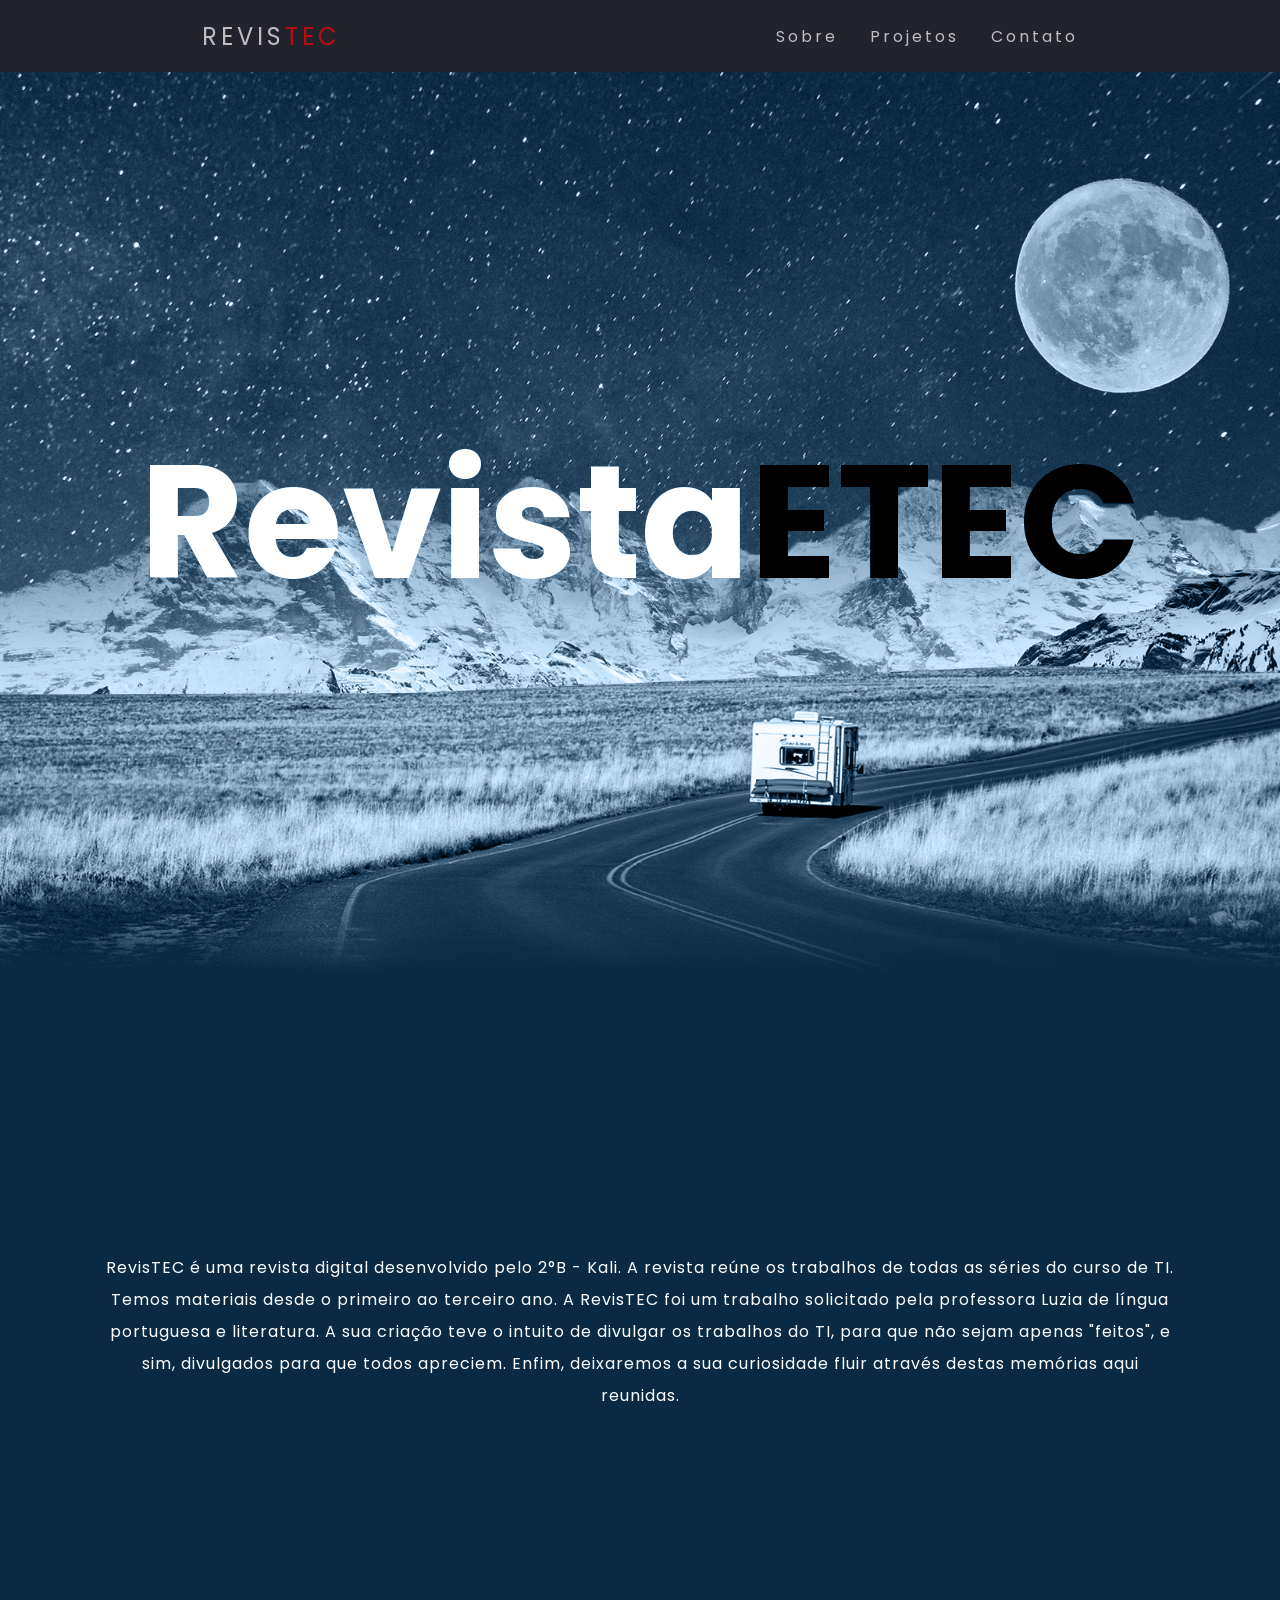
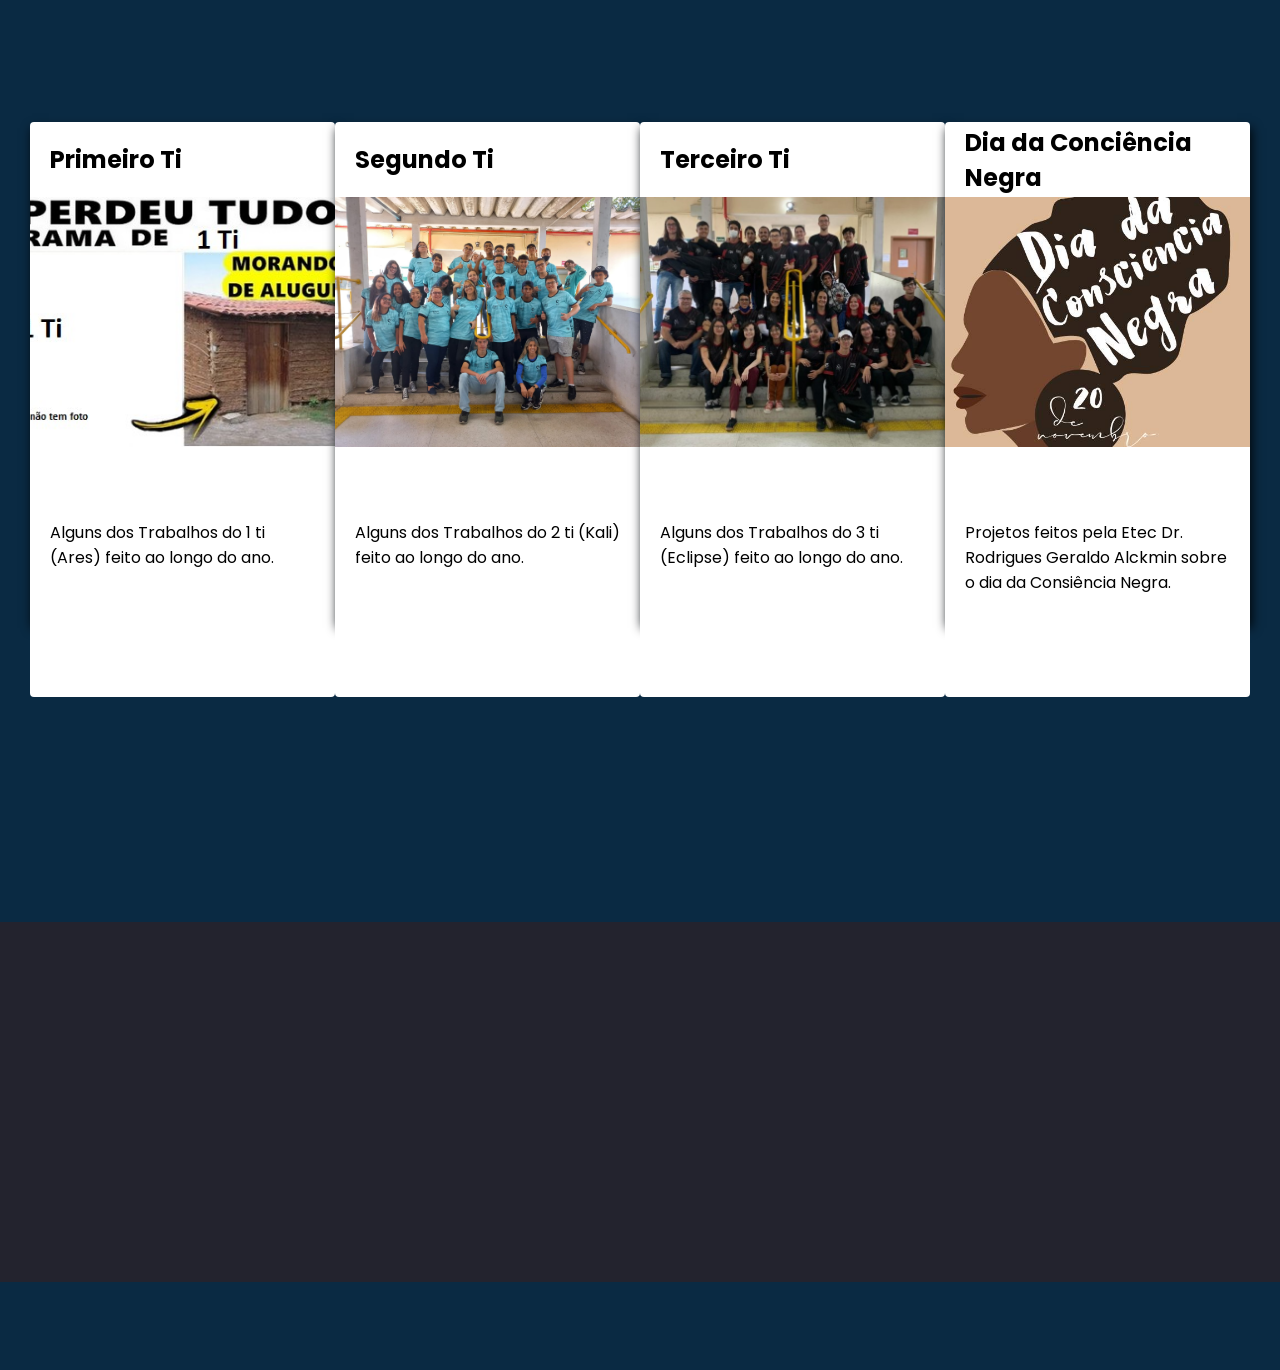
<file: index.html>
<!DOCTYPE html>
<html lang="en">
<head>
    <meta charset="UTF-8">
    <meta http-equiv="X-UA-Compatible" content="IE=edge">
    <meta name="viewport" content="width=device-width, initial-scale=1.0">
    <link href="https://fonts.googleapis.com/css2?family=Poppins:wght@300;400;500;600;700;800;900&family=Roboto:wght@300;400;500;700;900&display=swap" rel="stylesheet">
    <link rel="stylesheet" href="principal/css/style.css">    
    <title>RevisTEC</title>
</head>

<body>
    <header>
        <nav>
          <a class="logo" href="index.html">Revis<span>TEC</span></a>
          <div class="mobile-menu">
            <div class="line1"></div>
            <div class="line2"></div>
            <div class="line3"></div>
          </div>
          <ul class="nav-list">
            <li><a href="#introduction">Sobre</a></li>
            <li><a href="#projetos">Projetos</a></li>
            <li><a href="#contato">Contato</a></li>
          </ul>
        </nav>
    </header>
      
    <main>
      <section class="section1">
        <img src="principal/arquivosUteis/bg.jpg" id="bg">
        <img src="principal/arquivosUteis/moon.png" id="moon">
        <img src="principal/arquivosUteis/mountain.png" id="mountain">
        <img src="principal/arquivosUteis//road.png" id="road">
        <h2 id="textH2">Revista<span id="spanRed">ETEC</span></h2>
      </section>

      <section class="section2">
        <div id="introduction">
          <div class="textBox">
            <p>RevisTEC é uma revista digital desenvolvido pelo 2°B - Kali. A revista reúne os trabalhos de todas as séries do curso de TI. Temos materiais desde o primeiro ao terceiro ano.
              A RevisTEC foi um trabalho solicitado pela professora Luzia de língua portuguesa e literatura. A sua criação teve o intuito de divulgar os trabalhos do TI, para que não sejam apenas "feitos", e sim, divulgados para que todos apreciem.
              Enfim, deixaremos a sua curiosidade fluir através destas memórias aqui reunidas.</p>
          </div>
        </div>
        <div id="projetos" class="content">
          <div class="card" >
            <div class="top" >
              <h2>Primeiro Ti</h2>
            </div>
            <a href="first.html"><div class="center1"></div></a>
            <div class="bottom">
              <p><a id="first" href="first.html">Alguns dos Trabalhos do 1 ti (Ares) feito ao longo do ano.</a></p>
            </div>
          </div>
          <div class="card" >
            <div class="top">
              <h2>Segundo Ti</h2>
            </div>
            <a href="second.html"><div class="center2"></div></a>
            <div class="bottom">
              <p><a id="second" href="second.html">Alguns dos Trabalhos do 2 ti (Kali) feito ao longo do ano.</a></p>
            </div>
          </div>
          <div class="card" >
            <div class="top">
              <h2>Terceiro Ti</h2>
            </div>
            <a href="third.html"><div class="center3"></div></a>
            <div class="bottom">
              <p><a id="third" href="third.html">Alguns dos Trabalhos do 3 ti (Eclipse) feito ao longo do ano.</a></p>
            </div>
           </div>
         
            <div class="card">
              <div class="top">
                <h2>Dia da Conciência Negra</h2>
              </div>
              <a href="consience.html"><div class="center4"></div></a>
              <div class="bottom">
                <p><a id="consience" href="consience.html">Projetos feitos pela Etec Dr. Rodrigues Geraldo Alckmin sobre o dia da Consiência Negra.</a></p>
              </div>
          </div>
        </div>
      </section>


    </main>
    <footer id="contato"></footer>


    <script>
      let bg = document.getElementById("bg");
      let moon = document.getElementById("moon");
      let mountain = document.getElementById("mountain");
      let road = document.getElementById("road");
      let textH2 = document.getElementById("textH2");
        
      window.addEventListener('scroll', function(){
        var value = window.scrollY;
      
        bg.style.top = value * 0.5 + 'px';
        moon.style.left = -value * 1.5 + 'px';
        mountain.style.top = -value * 0.15 + 'px';
        road.style.top = value * 0.15 + 'px';
        textH2.style.top = value * 1 + 'px';
      })
    </script>

    <script src="principal/script.js"></script>
</body>
</html>
</file>
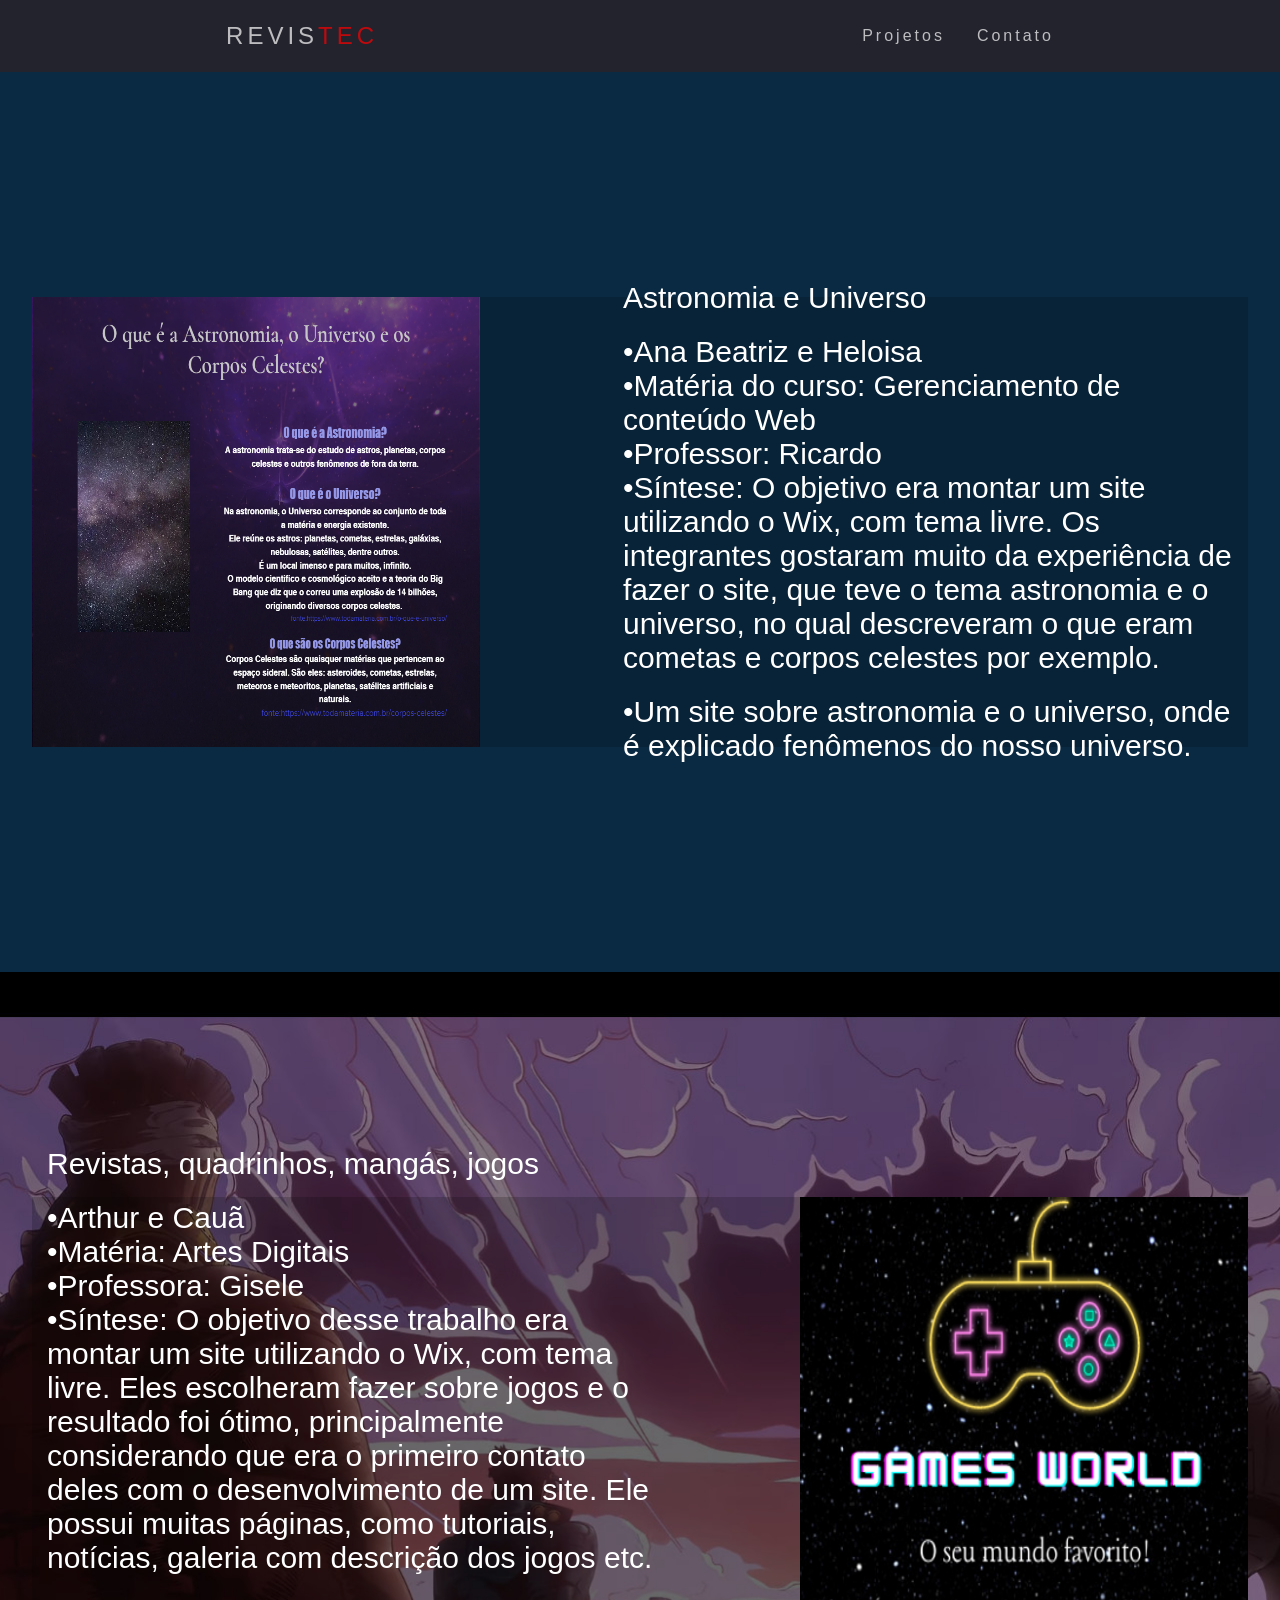
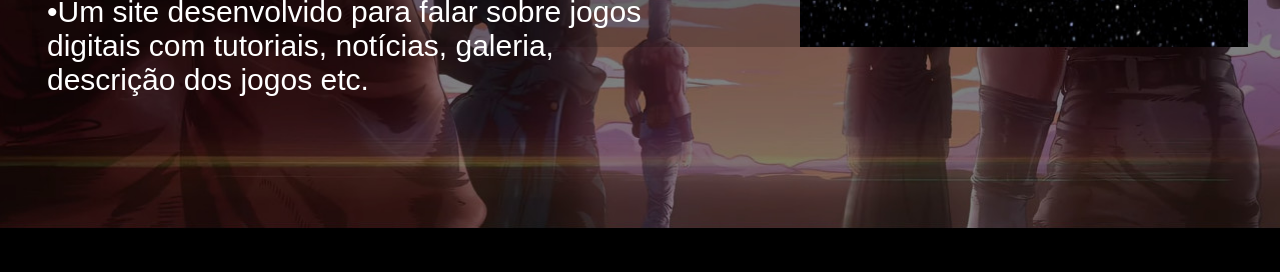
<file: first.html>
<!DOCTYPE html>
<html lang="en">
<head>
    <meta charset="UTF-8">
    <meta http-equiv="X-UA-Compatible" content="IE=edge">
    <meta name="viewport" content="width=device-width, initial-scale=1.0">
    <link rel="stylesheet" href="1ano/css/frist.css">
    <title>1 Ano Arthemis</title>
</head>
<body>
    <header>
        <nav>
          <a class="logo" href="index.html">Revis<span>TEC</span></a>
          <div class="mobile-menu">
            <div class="line1"></div>  
            <div class="line2"></div>
            <div class="line3"></div>
          </div>
          <ul class="nav-list">
            <li><a href="index.html#projetos">Projetos</a></li>
            <li><a href="#">Contato</a></li>
          </ul>
        </nav>
    </header>
    <main>

      <div class="container container1">
        <!--subContent-->
        <div class="subContent subContent-imgL">
          <div class="util util-L" id="util1">
            <div class="imgBox imgBox-1">
              <img src="1ano/img/site do meliante 1.png" alt="">
            </div>
            <div class="textBox">
              <p class="p1"> Astronomia e Universo </p>
              <p> •Ana Beatriz e Heloisa </p>
              <p> •Matéria do curso: Gerenciamento de conteúdo Web  </p>
              <p> •Professor: Ricardo </p>
              <p> •Síntese: O objetivo era montar um site utilizando o Wix, com tema livre. Os integrantes gostaram muito da experiência de fazer o site, que teve o tema astronomia e o universo, no qual descreveram o que eram cometas e corpos celestes por exemplo. </p>
              <p class="p2"> •Um site sobre astronomia e o universo, onde é explicado fenômenos do nosso universo.</p>
                
            </div>
          </div>
        </div>

      </div>
        </div>
      <div class="container container2">
        <div class="subContent  subContent-imgR">
          <div class="util util-R" id="util2">
            <div class="imgBox imgBox-2">
              <img src="1ano/img/meliante 2.png" alt="">
            </div>
            <div class="textBox">
              <p class="p1"> Revistas, quadrinhos, mangás, jogos </p>
              <p> •Arthur e Cauã </p>
              <p> •Matéria: Artes Digitais </p>
              <p> •Professora: Gisele </p>             
              <p> •Síntese: O objetivo desse trabalho era montar um site utilizando o Wix, com tema livre. Eles escolheram fazer sobre jogos e o resultado foi ótimo, principalmente considerando que era o primeiro contato deles com o desenvolvimento de um site. Ele possui muitas páginas, como tutoriais, notícias, galeria com descrição dos jogos etc.</p>
              <p class="p2"> •Um site desenvolvido para falar sobre jogos digitais com tutoriais, notícias, galeria, descrição dos jogos etc. </p> 
            </div>
          </div>
        </div>
      </div>
    </main>

      
    <script src="1ano/frist.js"></script>
</body>
</html>
</file>
<file: principal/css/style.css>
* {
  margin: 0;
  padding: 0;
  box-sizing: border-box;
  font-family: "Poppins", sans-serif;
  text-decoration: none;
}

body {
  overflow-x: hidden;
  min-height: 330vh;
  background: #0a2a43;
}
body header nav {
  display: flex;
  justify-content: space-around;
  align-items: center;
  font-family: system-ui, -apple-system, Helvetica, Arial, sans-serif;
  background: #23232e;
  height: 8vh;
}
body header nav .logo {
  color: #fff;
  text-decoration: none;
  transition: 0.3s;
  opacity: 0.7;
  font-size: 24px;
  text-transform: uppercase;
  letter-spacing: 4px;
}
body header nav .logo span {
  color: red;
}
body header nav .mobile-menu {
  display: none;
  cursor: pointer;
}
body header nav .mobile-menu div {
  width: 32px;
  height: 2px;
  background: #fff;
  margin: 8px;
}
body header nav .nav-list {
  list-style: none;
  align-items: center;
  display: flex;
  margin-bottom: 0;
}
body header nav .nav-list li {
  letter-spacing: 3px;
  margin-left: 32px;
  transition: 0.4s;
}
body header nav .nav-list li a {
  color: #fff;
  text-decoration: none;
  transition: 0.3s;
  opacity: 0.7;
}
body header nav .nav-list li:hover {
  transform: scale(1.1);
}
@media screen and (max-width: 999px) {
  body header nav .mobile-menu {
    display: block;
  }
  @-webkit-keyframes navLinkFade {
    from {
      opacity: 0;
      transform: translateX(50px);
    }
    to {
      opacity: 1;
      transform: translateX(0);
    }
  }
  @keyframes navLinkFade {
    from {
      opacity: 0;
      transform: translateX(50px);
    }
    to {
      opacity: 1;
      transform: translateX(0);
    }
  }
  @-webkit-keyframes animateLine1 {
    0% {
      transform: translate(0, 0) rotate(0);
    }
    100% {
      transform: rotate(-45deg) translate(-8px, 8px);
    }
  }
  @keyframes animateLine1 {
    0% {
      transform: translate(0, 0) rotate(0);
    }
    100% {
      transform: rotate(-45deg) translate(-8px, 8px);
    }
  }
  @-webkit-keyframes animateLine3 {
    0% {
      transform: translate(0, 0) rotate(0);
    }
    100% {
      transform: rotate(45deg) translate(-5px, -7px);
    }
  }
  @keyframes animateLine3 {
    0% {
      transform: translate(0, 0) rotate(0);
    }
    100% {
      transform: rotate(45deg) translate(-5px, -7px);
    }
  }
  body header nav .mobile-menu .line1 {
    transition: 0.5s;
  }
  body header nav .mobile-menu .line2 {
    transition: 0.5s;
  }
  body header nav .mobile-menu .line3 {
    transition: 0.5s;
  }
  body header nav .mobile-menu.active .line1 {
    -webkit-animation: animateLine1 0.5s forwards;
            animation: animateLine1 0.5s forwards;
  }
  body header nav .mobile-menu.active .line2 {
    opacity: 0;
  }
  body header nav .mobile-menu.active .line3 {
    -webkit-animation: animateLine3 0.5s forwards;
            animation: animateLine3 0.5s forwards;
  }
  body header .nav-list {
    position: absolute;
    top: 8vh;
    right: 0;
    width: 50vw;
    height: 92vh;
    background: rgba(35, 35, 46, 0.8980392157);
    flex-direction: column;
    align-items: center;
    justify-content: space-around;
    transform: translateX(100%);
    transition: 0.5s;
    z-index: 19;
  }
  body header .nav-list li {
    margin-left: 0;
    opacity: 1;
  }
  body header .nav-list.active {
    transform: translateX(0);
    z-index: 20;
  }
}

main .section1 {
  position: relative;
  width: 100%;
  height: 100vh;
  overflow: hidden;
  display: flex;
  align-items: center;
  justify-content: center;
}
main .section1 img {
  position: absolute;
  top: 0;
  left: 0;
  width: 100%;
  height: 100%;
  -o-object-fit: cover;
     object-fit: cover;
  pointer-events: none;
}
main .section1 #textH2 {
  position: relative;
  color: #fff;
  font-size: 10em;
  z-index: 1;
}
main .section1 #textH2 span {
  color: rgb(0, 0, 0);
}
main .section1 #road {
  z-index: 2;
}
main .section1:before {
  content: "";
  position: absolute;
  bottom: 0;
  width: 100%;
  height: 100px;
  background: linear-gradient(to top, #0a2a43, transparent);
  z-index: 10000;
}
main .section1::after {
  content: "";
  position: absolute;
  top: 0;
  left: 0;
  width: 100%;
  height: 100%;
  background: #0a2a43;
  z-index: 10000;
  mix-blend-mode: color;
}
main .section2 #introduction {
  margin-top: 20vh;
  margin-bottom: 20vh;
  padding: 100px;
}
main .section2 #introduction .textBox p {
  text-align: center;
  color: #fff;
  line-height: 32px;
  letter-spacing: 1px;
}
main .section2 .content {
  width: 100%;
  padding: 30px;
  display: flex;
  justify-content: space-around;
  align-items: center;
}
main .section2 .content .card {
  height: 500px;
  width: 350px;
  box-shadow: 2px 6px 10px #02070b;
  transition: 0.3s;
}
main .section2 .content .card .top {
  height: 15%;
  width: 100%;
  padding: 20px;
  background: #fff;
  display: flex;
  align-items: center;
  border-radius: 4px 4px 0 0;
}
main .section2 .content .card .center1 {
  width: 100%;
  height: 50%;
  background: url(../img/ti\ brabo1.jpg) center/cover;
}

main .section2 .content .card .center2 {
  width: 100%;
  height: 50%;
  background: url(../img/2ti.jpeg) center/cover;
}

main .section2 .content .card .center3 {
  width: 100%;
  height: 50%;
  background: url(../img/3ti.jpg) center/cover;
}

main .section2 .content .card .center4 {
  width: 100%;
  height: 50%;
  background: url(../img/consiencia_negra.jpeg) center/cover;
}

main .section2 .content .card .bottom {
  height: 50%;
  width: 100%;
  padding: 20px;
  background: #fff;
  border-radius: 0 0 4px 4px;
  padding-top: 24%;
}
main .section2 .content .card .bottom p a {
  color: #000;
  transition: 0.4s;
  
}
main .section2 .content .card .bottom p #first:hover {
  color: #D96A73;
  
}
main .section2 .content .card .bottom p #second:hover {
  color: #3BA7BF;
}
main .section2 .content .card .bottom p #third:hover {
  color: #F2A477;
}
main .section2 .content .card .bottom p #consience:hover {
  color: #EBC723;
}
main .section2 .content .card:hover {
  transform: scale(1.02);
}

footer {
  width: 100%;
  height: 40vh;
  background: #23232e;
  transform: translateY(30vh);
  padding: 40px;
}
footer ul li {
  list-style-type: none;
  color: white;
}/*# sourceMappingURL=style.css.map */
</file>
<file: 1ano/css/frist.css>
* {
  margin: 0;
  padding: 0;
  box-sizing: border-box;
  font-family: "Poppins", sans-serif;
  text-decoration: none;
}

body header nav {
  display: flex;
  justify-content: space-around;
  align-items: center;
  font-family: system-ui, -apple-system, Helvetica, Arial, sans-serif;
  background: #23232e;
  height: 8vh;
}
body header nav .logo {
  color: #fff;
  text-decoration: none;
  transition: 0.3s;
  opacity: 0.7;
  font-size: 24px;
  text-transform: uppercase;
  letter-spacing: 4px;
}
body header nav .logo span {
  color: red;
}
body header nav .mobile-menu {
  display: none;
  cursor: pointer;
}
body header nav .mobile-menu div {
  width: 32px;
  height: 2px;
  background: #fff;
  margin: 8px;
}
body header nav .nav-list {
  list-style: none;
  align-items: center;
  display: flex;
  margin-bottom: 0;
}
body header nav .nav-list li {
  letter-spacing: 3px;
  margin-left: 32px;
  transition: 0.4s;
}
body header nav .nav-list li a {
  color: #fff;
  text-decoration: none;
  transition: 0.3s;
  opacity: 0.7;
}
body header nav .nav-list li:hover {
  transform: scale(1.1);
}
@media screen and (max-width: 999px) {
  body header nav .mobile-menu {
    display: block;
  }
  @-webkit-keyframes navLinkFade {
    from {
      opacity: 0;
      transform: translateX(50px);
    }
    to {
      opacity: 1;
      transform: translateX(0);
    }
  }
  @keyframes navLinkFade {
    from {
      opacity: 0;
      transform: translateX(50px);
    }
    to {
      opacity: 1;
      transform: translateX(0);
    }
  }
  @-webkit-keyframes animateLine1 {
    0% {
      transform: translate(0, 0) rotate(0);
    }
    100% {
      transform: rotate(-45deg) translate(-8px, 8px);
    }
  }
  @keyframes animateLine1 {
    0% {
      transform: translate(0, 0) rotate(0);
    }
    100% {
      transform: rotate(-45deg) translate(-8px, 8px);
    }
  }
  @-webkit-keyframes animateLine3 {
    0% {
      transform: translate(0, 0) rotate(0);
    }
    100% {
      transform: rotate(45deg) translate(-5px, -7px);
    }
  }
  @keyframes animateLine3 {
    0% {
      transform: translate(0, 0) rotate(0);
    }
    100% {
      transform: rotate(45deg) translate(-5px, -7px);
    }
  }
  body header nav .mobile-menu .line1 {
    transition: 0.5s;
  }
  body header nav .mobile-menu .line2 {
    transition: 0.5s;
  }
  body header nav .mobile-menu .line3 {
    transition: 0.5s;
  }
  body header nav .mobile-menu.active .line1 {
    -webkit-animation: animateLine1 0.5s forwards;
            animation: animateLine1 0.5s forwards;
  }
  body header nav .mobile-menu.active .line2 {
    opacity: 0;
  }
  body header nav .mobile-menu.active .line3 {
    -webkit-animation: animateLine3 0.5s forwards;
            animation: animateLine3 0.5s forwards;
  }
  body header .nav-list {
    position: absolute;
    top: 8vh;
    right: 0;
    width: 50vw;
    height: 92vh;
    background: rgba(35, 35, 46, 0.8980392157);
    flex-direction: column;
    align-items: center;
    justify-content: space-around;
    transform: translateX(100%);
    transition: 0.5s;
    z-index: 19;
  }
  body header .nav-list li {
    margin-left: 0;
    opacity: 1;
  }
  body header .nav-list.active {
    transform: translateX(0);
    z-index: 20;
  }
}

main {
  position: relative;
}
main .container {
  height: 100vh;
  width: 100%;
}
main .container .subContent {
  display: flex;
  justify-content: center;
  align-items: center;
  width: 100%;
  height: 100%;
}
main .container .subContent .util {
  width: 95%;
  height: 50vh;
  display: flex;
  justify-content: space-between;
  align-items: center;
  background: rgba(0, 0, 0, 0.184);
}
main .container .subContent .util .imgBox {
  height: 50vh;
  width: 35vw;
  background: rgb(170, 170, 170);
}
main .container .subContent .util .imgBox img {
  width: 100%;
  height: 100%;


}


main .container .subContent .util .textBox {
  width: 50vw;
  padding: 15px;

  font-size: 30px;
}


main .container .subContent .util .textBox p {
  color: #fff;
}

main .container .subContent .util .textBox .p1 {
  margin-bottom: 20px;
}

main .container .subContent .util .textBox .p2 {
  margin-top: 20px;
}

main .container .subContent .util-R {
  flex-direction: row-reverse;
  
}
main .container1 {
  background: #0a2a43;
  z-index: 1;
}
main .container1 #util1 {
  z-index: 2;
}
main .container2 {
  background: url(../img/ghibli1.jpg) center/cover;
  z-index: 3;
}
main .container2 .util2 {
  z-index: 4;
}
main .container3 {
  background: #0f3e62;
  z-index: 5;
}
main .container3 .util3 {
  z-index: 6;
}
main .container4 {
  background: url(../img/ghibli3.jpg) center/cover;
  z-index: 7;
}
main .container4 .util4 {
  z-index: 8;
}
main .container5 {
  background: #196199;
  z-index: 9;
}
main .container5 .util5 {
  z-index: 10;
}/*# sourceMappingURL=frist.css.map */
</file>
